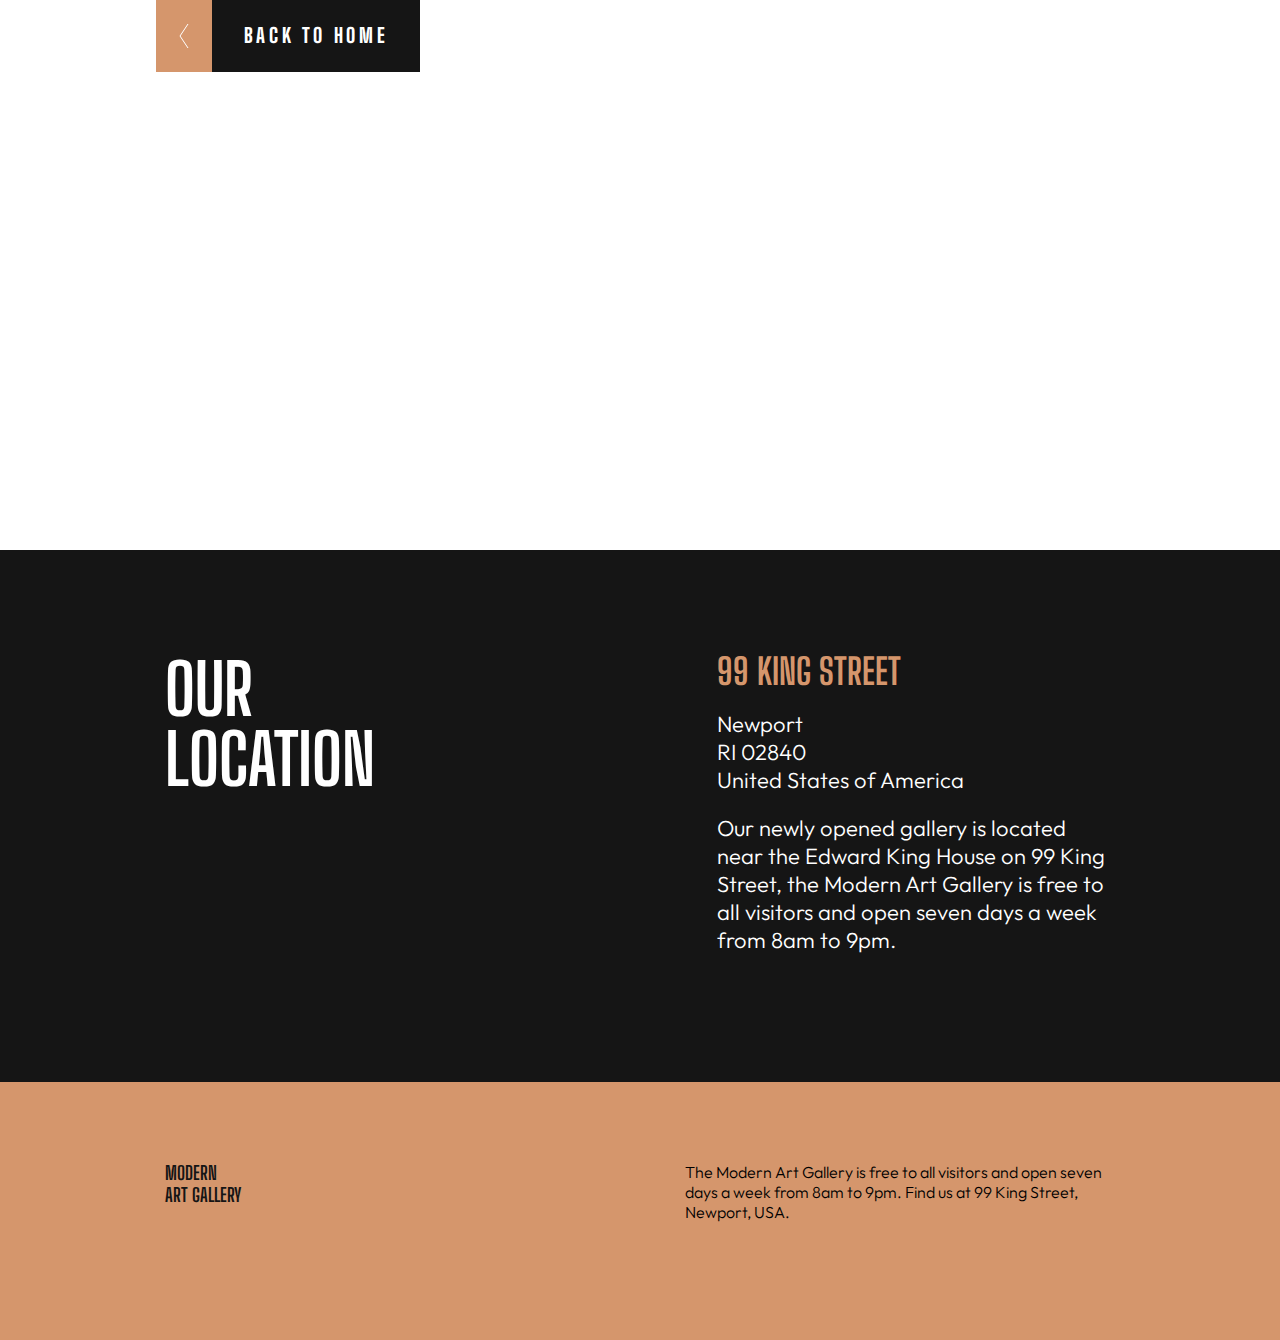
<file: location.html>
<!DOCTYPE html>
<html lang="en">
  <head>
    <meta charset="UTF-8" />
    <meta name="viewport" content="width=device-width, initial-scale=1.0" />

    <link
      rel="icon"
      type="image/png"
      sizes="32x32"
      href="pictures/favicon-32x32.png"
    />
    <link rel="preconnect" href="https://fonts.googleapis.com/" />
    <link
      href="https://fonts.googleapis.com/css2?family=Big+Shoulders+Display:wght@900&amp;family=Outfit:wght@300&amp;display=swap"
      rel="stylesheet"
    />
    <link rel="stylesheet" href="second.css" />

    <title>Art gallery website | Location</title>
  </head>

  <body>
    
    <div class="mapDiv">
      <div id="map" class="map">
        <div class="btn-wrapper">
          <button class="home-link">
            <div class="arrow-l">
              <img src="assets/icon-arrow-left.svg" alt="left arrow icon" />
            </div>
            <a href="index.html">Back to Home</a>
          </button>
        </div>
      </div>
    </div>

    <main>
      <h1>Our<span></span> location</h1>
      <div class="info">
        <h2>99 King Street</h2>
        <p class="address">
          Newport <br />
          RI 02840 <br />
          United States of America <br />
        </p>
        <p>
          Our newly opened gallery is located near the Edward King House on 99
          King Street, the Modern Art Gallery is free to all visitors and open
          seven days a week from 8am to 9pm.
        </p>
      </div>
    </main>

    <footer>
      <div class="footer-wrapper">
        <div class="col-1">
          <h3>
            Modern <br />
            Art Gallery
          </h3>
        </div>
        <div class="col-2">
          The Modern Art Gallery is free to all visitors and open seven days a
          week from 8am to 9pm. Find us at 99 King Street, Newport, USA.
        </div>
      </div>
    </footer>
  </body>
</html>
</file>
<file: second.css>
:root {
    --accent: #D5966C;
    --heading: #151515;
    --body-text: #444444;
    --background: #FFFFFF;
}


*,
* ::before,
* ::after {
    box-sizing: border-box;
    margin: 0;
    padding: 0;
    -moz-osx-font-smoothing: grayscale;
    -webkit-font-smoothing: antialiased;
}
  body {
    background-color: var(--background);
    font-family: 'Outfit', sans-serif;
    font-weight: 300; 
  }
footer p,
h3,
i {
    color: var(--heading);
} 

h1, 
h2,
h3 {
    font-family: 'Big Shoulders Display', sans-serif;
    text-transform: uppercase;
}

h1,
main p {
    color: var(--background);
}

h1 {
    font-size: 3.125rem;
    line-height: 2.185rem;
}

h2 {
    color: var(--accent);
    font-size: 2rem;
    line-height: 2rem;
}

footer p {
    font-size: 1rem;
}

i {
    font-size: 1.25rem;
}

main {
    background-color: var(--heading);
    padding: 3rem 1rem 3.5rem 1rem;
}

.info {
    margin-top: 3rem;
}

.info h2,
.address {
    margin-bottom: 20px;
}


.info,
.footer-wrapper {
    max-width: 21.4375rem;
}

footer {
    background-color: var(--accent);
    padding: 3rem 1rem;
}

.col-1,
.col-2 {
    margin-bottom: 2.375rem;
}

i:hover {
    color: var(--background);
}

.fa-facebook-square,
.fa-instagram {
    margin-right: 1.25rem;
}

#map { 
    height: 34.375rem; 
}


.arrow-l,
.home-link a{
    align-items: center;
    display: flex;
    height: 4.5rem;
    justify-content: center;
}

.map button a {
    align-items: center;
    background-color: var(--heading);
    color: var(--background);
    font-family: 'Big Shoulders Display', sans-serif;
    font-size: 1.25rem;
    font-weight: 800;
    letter-spacing: 3.64px;
    line-height: 1.49625rem;
    text-decoration: none;
    text-transform: uppercase;
    width: 208px;
}

button:hover .arrow-l {
    background-color: var(--heading);
}

button:hover a {
    background-color: var(--accent);
}
button:hover .arrow-l,
button:hover a {
    transition: all .3s ease-out;
}

.arrow-l {
    background-color: var(--accent);
    width: 56px;
}

.home-link {
    border: none;
    display: flex;
    top: 0;
    left: 0;
    position: absolute;
    z-index: 500;  
}




/*------------------
    Tablet Screens
  ------------------*/
  @media screen and (min-width: 768px) {
      /* Typography - Tablet */
      h1 {
          font-size: 3.4375rem;
          line-height: 3.125rem;
      }
      
      main p {
        font-size: 1.125rem;
        line-height: 1.75rem;
      }

      footer p {
          font-size: 1rem;
          line-height: 1.625rem;
      }

      /* Layout - Tablet */
      main {
          display: grid;
          grid-template-columns: 1fr 398px;
          justify-content: space-between;
          padding: 5.5rem 2.4375rem 5rem 2.4375rem;
      }

      h1 span::before {
        content:"\A";
        white-space: pre;
    }

      .info {
          margin-top: 0;
          max-width: 398px;
      }

      /* Home button */
      .home-link {
        left: 2.4375rem;
    }

      /* Footer - Tablet */
      footer {
        padding: 3.5rem 2.4375rem;
      }
      .footer-wrapper {
          display: flex;
          justify-content: space-between;
          max-width: 689px;
      }

      .col-2 {
          width: 17.5625rem;
      }
  }
  @media screen and (min-width: 1000px) {
      h1 {
        font-size: 4.375rem;
        line-height: 4.375rem;
      }

      h2 {
        font-size: 2.25rem;
        line-height: 2.25rem;
      }

      main p {
        font-size: 1.375rem;
      }

      footer p {
        font-size: 1.125rem;
        line-height: 1.75rem;
      }

      /* Layout Larger Screens */
      main {
        padding: 6.5rem 10.312rem 8rem 10.312rem;
      }

      footer {
        padding: 5rem 10.312rem;
        justify-content: center;
      }

      .footer-wrapper {
          max-width: 69.375rem;
      }

      .col-2 {
        width: 26.875rem;
      }

       /* Home button for larger screens*/
       .home-link {
        left: 9.75rem;
    }
  }
</file>
